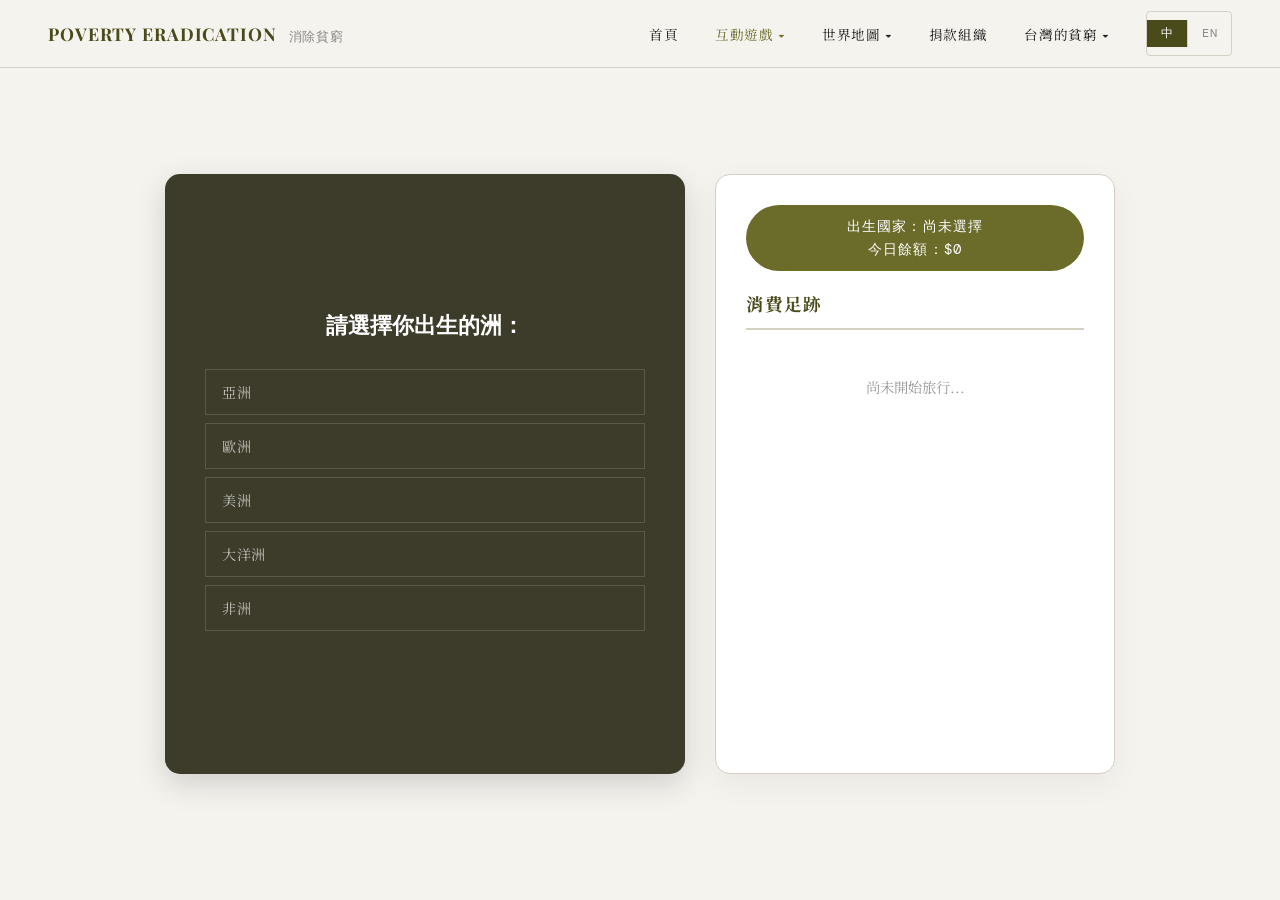
<file: game1.html>
<!DOCTYPE html>
<html lang="zh-TW">
<head>
    <meta charset="UTF-8">
    <meta name="viewport" content="width=device-width, initial-scale=1.0">
    <title>消費挑戰賽</title>
    <link href="https://fonts.googleapis.com/css2?family=Playfair+Display:wght@400;700;900&family=Noto+Serif+TC:wght@300;400;700&family=DM+Mono:wght@400;500&display=swap" rel="stylesheet">


<!-- //css -->
    <style>
        :root {
            --olive:       #6b6b2a;
            --olive-dark:  #4a4a1a;
            --olive-light: #a0a060;
            --cream:       #f5f3ee;
            --charcoal:    #1c1c1c;
            --gray:        #888;
            --border:      #d4d0c4;
            --white:       #ffffff;
        }

        *, *::before, *::after { box-sizing: border-box; margin: 0; padding: 0; }

        body {
            font-family: 'Noto Serif TC', serif;
            background: var(--cream);
            color: var(--charcoal);
            display: flex;
            justify-content: center;
            align-items: center;
            min-height: 100vh;
            padding: 20px;
        }

        #balance-container {
            background: var(--olive);
            color: var(--white);
            padding: 12px 24px;
            font-family: 'DM Mono', monospace;
            font-size: 0.9rem;
            letter-spacing: 0.08em;
            border-radius: 50px;
            z-index: 100;
            text-align: center;
            width: 100%;
            margin-bottom: 20px;
        }

        .info-item{
            margin-bottom: 4px;
        }

        .info-item:last-child {
            margin-bottom: 0;
        }

        .main-wrapper {
            display: flex;
            gap: 30px;
            width: 100%;
            max-width: 950px;
            height: 600px;
            align-items: stretch;
        }

        .game-container {
            background: #3d3b2a;
            border-radius: 15px;
            box-shadow: 0 10px 30px rgba(0,0,0,0.15);
            padding: 40px;
            max-width: 520px;
            text-align: center;
            flex-direction: column;
            display: flex;
            justify-content: center;
            overflow-y: auto;
            flex:1.2;
        }

        #question-text {
            font-family: 'Playfair Display', serif;
            font-size: 1.4rem;
            font-weight: 700;
            color: var(--white);
            margin-bottom: 28px;
            line-height: 1.4;
        }

        .history-container {
            background: var(--white);
            border: 1px solid var(--border);
            border-radius: 15px;
            box-shadow: 0 10px 30px rgba(0,0,0,0.05);
            padding: 30px;
            flex: 0.8;
            display: flex;
            flex-direction: column;
        }

        .history-container h3 {
            font-size: 1.1rem;
            color: var(--olive-dark);
            border-bottom: 2px solid var(--border);
            padding-bottom: 12px;
            margin-bottom: 15px;
            letter-spacing: 0.05em;
        }

        #history-list {
            list-style: none;
            padding: 0;
            margin: 0;
            overflow-y: auto;
            flex: 1;
        }

        .history-item {
            padding: 12px 8px;
            border-bottom: 1px dashed var(--border);
            font-size: 0.9rem;
            color: var(--charcoal);
            text-align: left;
            line-height: 1.4;
        }

        button {
            display: block;
            width: 100%;
            padding: 12px 16px;
            margin: 8px 0;
            border: 1px solid rgba(255,255,255,0.15);
            background: transparent;
            color: rgba(255,255,255,0.7);
            cursor: pointer;
            transition: all 0.2s;
            font-family: 'Noto Serif TC', serif;
            font-size: 0.88rem;
            letter-spacing: 0.04em;
            text-align: left;
        }

        button:hover {
            background: var(--olive);
            border-color: var(--olive);
            color: var(--white);
        }

        button:disabled {
            opacity: 0.2 !important;
            background: rgba(0, 0, 0, 0.2) !important;
            color: rgba(255, 255, 255, 0.3) !important;
            border-color: rgba(255, 255, 255, 0.05) !important;
            cursor: not-allowed !important;
            transform: none !important;
            box-shadow: none !important;
        }

        .hidden { display: none; }
        
    </style>

<!-- //html -->

    
</head>
<body style="padding-top:68px;">

  <!-- 導覽列 -->
  <nav style="position:fixed;top:0;left:0;right:0;height:68px;background:rgba(245,243,238,0.97);backdrop-filter:blur(8px);border-bottom:1px solid #d4d0c4;display:flex;align-items:center;padding:0 48px;z-index:1000;font-family:'Noto Serif TC',serif;">
    <a href="index.html" style="font-family:'Playfair Display',serif;font-size:1.1rem;font-weight:700;color:#4a4a1a;letter-spacing:0.05em;text-transform:uppercase;text-decoration:none;">POVERTY ERADICATION<span style="color:#888;font-weight:400;font-size:0.8rem;margin-left:8px;"> 消除貧窮</span></a>
    <ul style="display:flex;align-items:center;list-style:none;margin:0 0 0 auto;padding:0;">
      <li><a href="index.html" data-zh="首頁" data-en="Home" style="padding:0 18px;height:68px;display:flex;align-items:center;font-size:0.85rem;letter-spacing:0.06em;color:#1c1c1c;text-decoration:none;"></a></li>
      <li style="position:relative;"><a href="intro.html" data-zh="互動遊戲 ▾" data-en="Games ▾" style="padding:0 18px;height:68px;display:flex;align-items:center;font-size:0.85rem;letter-spacing:0.06em;color:#6b6b2a;text-decoration:none;"></a><div class="nav-dropdown" style="position:absolute;top:100%;left:0;background:#fff;border:1px solid #d4d0c4;min-width:140px;opacity:0;pointer-events:none;transition:all 0.2s;transform:translateY(-4px);"><a href="intro.html" data-zh="遊戲介紹" data-en="Introduction" style="display:block;padding:10px 18px;font-size:0.82rem;color:#1c1c1c;text-decoration:none;border-bottom:1px solid #d4d0c4;"></a><a href="game1.html" data-zh="遊戲開始" data-en="Start Game" style="display:block;padding:10px 18px;font-size:0.82rem;color:#1c1c1c;text-decoration:none;border-bottom:1px solid #d4d0c4;"></a><a href="game2.html" data-zh="抽籤遊戲" data-en="Lottery Game" style="display:block;padding:10px 18px;font-size:0.82rem;color:#1c1c1c;text-decoration:none;"></a></div></li>
      <li style="position:relative;"><a href="poverty_Sh3_EN.html" data-zh="世界地圖 ▾" data-en="World Map ▾" style="padding:0 18px;height:68px;display:flex;align-items:center;font-size:0.85rem;letter-spacing:0.06em;color:#1c1c1c;text-decoration:none;"></a><div class="nav-dropdown" style="position:absolute;top:100%;left:0;background:#fff;border:1px solid #d4d0c4;min-width:140px;opacity:0;pointer-events:none;transition:all 0.2s;transform:translateY(-4px);"><a href="poverty_Sh3_EN.html" data-zh="探索貧窮" data-en="Explore Poverty" style="display:block;padding:10px 18px;font-size:0.82rem;color:#1c1c1c;text-decoration:none;border-bottom:1px solid #d4d0c4;"></a><a href="ranking.html" data-zh="貧窮排名" data-en="Poverty Ranking" style="display:block;padding:10px 18px;font-size:0.82rem;color:#1c1c1c;text-decoration:none;"></a></div></li>
      <li><a href="index.html#orgs" data-zh="捐款組織" data-en="Donate" style="padding:0 18px;height:68px;display:flex;align-items:center;font-size:0.85rem;letter-spacing:0.06em;color:#1c1c1c;text-decoration:none;"></a></li>
      <li style="position:relative;"><a href="index.html#taiwan" data-zh="台灣的貧窮 ▾" data-en="Taiwan ▾" style="padding:0 18px;height:68px;display:flex;align-items:center;font-size:0.85rem;letter-spacing:0.06em;color:#1c1c1c;text-decoration:none;"></a><div class="nav-dropdown" style="position:absolute;top:100%;left:0;background:#fff;border:1px solid #d4d0c4;min-width:140px;opacity:0;pointer-events:none;transition:all 0.2s;transform:translateY(-4px);"><a href="index.html#taiwan" data-zh="台灣的貧窮" data-en="Poverty in Taiwan" style="display:block;padding:10px 18px;font-size:0.82rem;color:#1c1c1c;text-decoration:none;border-bottom:1px solid #d4d0c4;"></a><a href="index.html#taiwan" data-zh="相關政策" data-en="Policies" style="display:block;padding:10px 18px;font-size:0.82rem;color:#1c1c1c;text-decoration:none;"></a></div></li>
    </ul>
    <div style="display:flex;border:1px solid #d4d0c4;border-radius:4px;overflow:hidden;font-family:'DM Mono',monospace;font-size:0.72rem;letter-spacing:0.08em;margin-left:18px;">
      <button class="lang-btn active" onclick="setLang('zh')" style="padding:6px 14px;background:transparent;border:none;border-right:1px solid #d4d0c4;cursor:pointer;color:#888;font-family:'DM Mono',monospace;font-size:0.72rem;">中</button>
      <button class="lang-btn" onclick="setLang('en')" style="padding:6px 14px;background:transparent;border:none;cursor:pointer;color:#888;font-family:'DM Mono',monospace;font-size:0.72rem;">EN</button>
    </div>
  </nav>
  <style>
    li:hover>.nav-dropdown{opacity:1!important;pointer-events:auto!important;transform:translateY(0)!important}
    .nav-dropdown a:hover{background:#f5f3ee;color:#6b6b2a}
    .lang-btn.active{background:#4a4a1a!important;color:#fff!important}
    body.en-mode .lang-zh{display:none!important}
    body:not(.en-mode) .lang-en{display:none!important}
    .lang-btn:hover:not(.active){background:#f5f3ee;color:#6b6b2a}
  </style>
  <script>
    function setLang(l){localStorage.setItem('siteLang',l);applyLang(l)}
    function applyLang(l){
      document.querySelectorAll('[data-zh][data-en]').forEach(function(e){e.textContent=l==='zh'?e.dataset.zh:e.dataset.en});
      document.querySelectorAll('.lang-btn').forEach(function(b){b.classList.toggle('active',b.textContent.trim()===(l==='zh'?'中':'EN'))});
      if(l==='en'){document.body.classList.add('en-mode')}else{document.body.classList.remove('en-mode')}

      // 更新動態設定的國家看板
      const countryDisp = document.getElementById('current-country');
      if(countryDisp && countryDisp.getAttribute('data-zh')){
        countryDisp.innerText = l === 'zh' ? countryDisp.getAttribute('data-zh') : countryDisp.getAttribute('data-en');
        }

      // 如果遊戲已經載入（函式存在），切換語言時就立即重新渲染當前關卡
      if (typeof startLevel === 'function') {
        startLevel();
        }
    }

    // 初始化語言環境
    document.addEventListener("DOMContentLoaded", function() {
        applyLang(localStorage.getItem('siteLang')||'zh');
    });

    </script>

<div class="main-wrapper">
    <div class="game-container">
        <div id="quiz-card">
            <h2 id="question-text"><span class="lang-zh">載入中...</span><span class="lang-en">Loading...</span></h2>
            <div id="options-container"></div>
        </div>

       
        
        <div id="result-card" class="hidden">
            <h2><span class="lang-zh">今日結算</span><span class="lang-en">Daily Summary</span></h2>
            <p id="final-status"></p>
            <button onclick="location.reload()"><span class="lang-zh">再玩一次</span><span class="lang-en">Play Again</span></button>
        </div>
    </div>
     <div class="history-container">
            <div id="balance-container">
                <div class="info-item"><span class="lang-zh">出生國家：</span><span class="lang-en">Country: </span><span id="current-country"><span class="lang-zh">尚未選擇</span><span class="lang-en">Not selected</span></span></div>
                <div class="info-item"><span class="lang-zh">今日餘額：</span><span class="lang-en">Balance: </span>$<span id="balance">0</span></div>
            </div>
            
            <h3><span class="lang-zh">消費足跡</span><span class="lang-en">Spending History</span></h3>
            <ul id="history-list">
                <!-- 透過 JS 動態新增紀錄 -->
                <li class="history-item" style="color: #999; text-align: center; border: none; margin-top: 20px;"><span class="lang-zh">尚未開始旅行...</span><span class="lang-en">Journey not started...</span></li>
            </ul>
        </div>
    </div>


    <!-- //js -->
    <script>

//https://data.worldbank.org/indicator/NE.CON.PRVT.PC.KD

// 定義資料表：第一層是洲，第二層是該洲的國家跟那洲的消費水準
// 以2015為基準年 以數據庫有的最近年 美金匯率以32.0計算 excel表
const geoData = {
    "亞洲": [
        { name: "Bangladesh 預算:NT$116", budget: 116 },
        { name: "China 預算:NT$470", budget: 470 },
        { name: "India 預算:NT$125", budget: 125 },
        { name: "Japan 預算:NT$1713", budget: 1713 },
        { name: "Saudi Arabia 預算:NT$1040", budget: 1040 },
        { name: "Taiwan 預算:NT$2660", budget: 2660 },
        { name: "Yemen, Rep. 預算:NT$109", budget: 109 }
    ],
    "歐洲": [
        { name: "Germany 預算:NT$1977", budget: 1977 },
        { name: "United Kingdom 預算:NT$2566", budget: 2566 },
        { name: "Greece 預算:NT$1272", budget: 1272 },
        { name: "Norway 預算:NT$2937", budget: 2937 },
        { name: "Ukraine 預算:NT$182", budget: 182 },
    ],
    "美洲": [
        { name: "Bolivia 預算:NT$192", budget: 192 },
        { name: "Brazil 預算:NT$545", budget: 545 },
        { name: "Haiti 預算:NT$111", budget: 111 },
        { name: "Mexico 預算:NT$655", budget: 655 },
        { name: "United States 預算:NT$3854", budget: 3854 }
    ],
    "大洋洲": [
        { name: "Australia 預算:NT$2961", budget: 2961 },
        { name: "New Zealand 預算:NT$2294", budget: 2294 },
        { name: "Solomon Islands 預算:NT$127", budget: 127 }
    ],
    "非洲": [
        { name: "Burundi 預算:NT$17", budget: 17 },
        { name: "Central African Republic 預算:NT$40", budget: 40 },
        { name: "Congo, Dem. Rep. 預算:NT$27", budget: 27 },
        { name: "Madagascar 預算:NT$29", budget: 29 },
        { name: "Mozambique 預算:NT$39", budget: 39 },
        { name: "Somalia, Fed. Rep. 預算:NT$55", budget: 55 }
    ]
};

// 取得當前語言
function isEn(){ return localStorage.getItem('siteLang')==='en'; }
const continentEN = {"亞洲":"Asia","歐洲":"Europe","美洲":"Americas","大洋洲":"Oceania","非洲":"Africa"};
const budgetEN= {"預算":"Budget"};

// 消費題目清單
const expenseQuestions = [
    { q: "早安，早餐吃什麼？", qe: "Good morning! What's for breakfast?",
         opts: [
            { t: "奢華全套早午餐 花費:NT$650", te: "Luxury brunch NT$650", c: 650 },
            { t: "連鎖咖啡廳早餐 花費:NT$220", te: "Cafe breakfast NT$220", c: 220 },
            { t: "美而美早餐店 花費:NT$70", te: "Local breakfast shop NT$70", c: 70 },
            { t: "超商肉鬆飯糰 花費:NT$25", te: "Convenience store rice ball NT$25", c:25},
            { t: "茶葉蛋 花費:NT$10", te: "Tea egg NT$10", c:10},
            { t: "過期吐司 花費:NT$5", te: "Expired toast NT$5", c:5},
            { t: "不吃 花費:NT$0", te: "Skip NT$0", c:0}
        ]
    },
    { q: "去上班，交通方式?", qe: "Time for work. How do you commute?",
        opts: [
            { t: "Uber 花費:NT$300", te: "Uber NT$300", c: 300 },
            { t: "捷運 花費:NT$40", te: "Metro NT$40", c: 40 },
            { t: "公車 花費:NT$25", te: "Bus NT$25", c:25},
            { t: "走路 花費:NT$0", te: "Walk NT$0", c:0}
        ]
    },
    { q: "中午了，午餐吃什麼？", qe: "It's noon. What's for lunch?",
        opts: [
            { t: "米其林名店 花費:NT$1200", te: "Michelin restaurant NT$1200", c: 1200 },
            { t: "主題餐廳 花費:NT$800", te: "Theme restaurant NT$800", c: 800 },
            { t: "美食街 花費:NT$280", te: "Food court NT$280", c:280 },
            { t: "雞腿便當 花費:NT$90", te: "Chicken leg bento NT$90", c:90 },
            { t: "滷肉飯 花費:NT$50", te: "Braised pork rice NT$50", c:50},
            { t: "白米飯 花費:NT$10", te: "Plain rice NT$10", c:10},
            { t: "不吃 花費:NT$0", te: "Skip NT$0", c:0}
        ]
    },
    { q: "下午茶時間到", qe: "Afternoon tea time!",
        opts: [
            { t: "精緻千層蛋糕配咖啡 花費:NT$450", te: "Mille crepe cake & coffee NT$450", c: 450 },
            { t: "手搖飲 花費:NT$65", te: "Bubble tea NT$65", c: 65 },
            { t: "小零食 花費:NT$10", te: "Small snack NT$10", c:10},
            { t: "不吃 花費:NT$0", te: "Skip NT$0", c:0}
        ]
    },
    { q: "下班逛街，買衣服嗎？", qe: "Shopping after work. Buy clothes?",
        opts: [
            { t: "買 花費:NT$1000", te: "Yes NT$1000", c: 1000 },
            { t: "不買 花費:NT$0", te: "No NT$0", c: 0 }
        ]
    },
    { q: "不小心感冒了，看醫生嗎", qe: "You caught a cold. See a doctor?",
        opts: [
            { t: "看 花費:NT$200", te: "Yes NT$200", c: 200 },
            { t: "不看 花費:NT$0", te: "No NT$0", c: 0 }
        ]
    },
    { q: "晚餐吃什麼？", qe: "What's for dinner?",
        opts: [
            { t: "吃到飽餐廳 花費:NT$1500", te: "All-you-can-eat buffet NT$1500", c: 1500 },
            { t: "居酒屋 花費:NT$800", te: "Izakaya NT$800", c: 800 },
            { t: "小火鍋 花費:NT$500", te: "Hot pot NT$500", c:500},
            { t: "拉麵 花費:NT$300", te: "Ramen NT$300", c:300 },
            { t: "便當 花費:NT$90", te: "Bento box NT$90", c:90 },
            { t: "i珍食 花費:NT$50", te: "Food bank meal NT$50", c:50},
            { t: "不吃 花費:NT$0", te: "Skip NT$0", c:0}
        ]
    },
    { q: "有一場想看的電影，看不看?", qe: "There's a movie you want to see. Watch it?",
        opts: [
            { t: "看 花費:NT$200", te: "Yes NT$200", c: 200 },
            { t: "不看 花費:NT$0", te: "No NT$0", c: 0 }
        ]
    },
    { q: "怎麼回家?", qe: "How do you get home?",
        opts: [
            { t: "Uber 花費:NT$100", te: "Uber NT$100", c: 100 },
            { t: "公車 花費:NT$20", te: "Bus NT$20", c:20},
            { t: "走路 花費:NT$0", te: "Walk NT$0", c:0}
        ]
    },
    { q: "住哪(租屋處)？", qe: "Where do you live (rental)?",
        opts: [
            { t: "豪華大別墅 花費:NT$4000", te: "Luxury villa NT$4000", c: 4000 },
            { t: "普通公寓 花費:NT$900", te: "Regular apartment NT$900", c: 900 },
            { t: "合租套房 花費:NT$500", te: "Shared room NT$500", c: 500 },
            { t: "破舊雅房 花費:NT$300", te: "Run-down room NT$300", c: 300 },
            { t: "睡路邊 花費:NT$0", te: "Sleep on the street NT$0", c:0 }
        ]
    }
];



// 邏輯
let balance = 0;
let currentStep = 0; // 控制目前在哪一關
let selectedContinent = "";

const questionText = document.getElementById('question-text');
const optionsBox = document.getElementById('options-container');
const balanceDisplay = document.getElementById('balance');
const historyList = document.getElementById('history-list');
const countryDisplay = document.getElementById('current-country');

function startLevel() {
    optionsBox.innerHTML = '';
    var en = isEn();

    // --- 第一關：選五大洲 ---
    if (currentStep === 0) {
        questionText.innerText = en ? "Choose your continent of birth:" : "請選擇你出生的洲：";
        Object.keys(geoData).forEach(continent => {
            var label = en ? (continentEN[continent]||continent) : continent;
            makeButton(label, () => {
                selectedContinent = continent;

                addHistoryRecord({
                    zh: `出生於：${continent}`,
                    en: `Born in: ${continentEN[continent]||continent}`
                });                
                currentStep = 1;
                startLevel();
            });
        });
    }
    // --- 第二關：根據剛才選的洲，顯示對應國家 ---
    else if (currentStep === 1) {
        var cName = en ? (continentEN[selectedContinent]||selectedContinent) : selectedContinent;
        questionText.innerText = en ? `In ${cName}, which country were you born in?` : `在 ${selectedContinent}，你出生的國家？`;
        geoData[selectedContinent].forEach(country => {

            const countryZH = {
                "Bangladesh": "孟加拉", "China": "中國", "India": "印度", "Japan": "日本", "Saudi Arabia": "沙烏地阿拉伯", "Taiwan": "台灣", "Yemen, Rep.": "葉門",
                "Germany": "德國", "United Kingdom": "英國", "Greece": "希臘", "Norway": "挪威", "Ukraine": "烏克蘭",
                "Bolivia": "玻利維亞", "Brazil": "巴西", "Haiti": "海地", "Mexico": "墨西哥", "United States": "美國",
                "Australia": "澳洲", "New Zealand": "紐西蘭", "Solomon Islands": "索羅門群島",
                "Burundi": "蒲隆地", "Central African Republic": "中非共和國", "Congo, Dem. Rep.": "剛果民主共和國", "Madagascar": "馬達加斯加", "Mozambique": "莫三比克", "Somalia, Fed. Rep.": "索馬利亞"
            };

            const budgetEN = { "預算": "Budget" };

            var buttonText = country.name;
            if (en) {
                buttonText = country.name.replace("預算", budgetEN["預算"]);
            } else {
                // 找出資料中的英文國名，並塞入中文翻譯（例如 "China 預算:NT$470" 變成 "China (中國) 預算:NT$470"）
                for (let engName in countryZH) {
                    if (country.name.startsWith(engName)) {
                        buttonText = country.name.replace(engName, `${engName} (${countryZH[engName]})`);
                        break;
                    }
                }
            }

            makeButton(buttonText, () => {
                balance = country.budget;

                // 為了讓看板國家名稱能即時切換語言，給它設定 data 屬性
                var zhName = country.name;
                for (let engName in countryZH) {
                    if (country.name.startsWith(engName)) {
                        zhName = country.name.replace(engName, `${engName} (${countryZH[engName]})`);
                        break;
                    }
                }
                var enName = country.name.replace("預算", budgetEN["預算"]);
                countryDisplay.setAttribute('data-zh', zhName);
                countryDisplay.setAttribute('data-en', enName);
                countryDisplay.innerText = en ? enName : zhName;

                historyList.innerHTML = '';
                addHistoryRecord({ zh: `出生國家：${zhName}`, en: `Country: ${enName}` }); 
                addHistoryRecord({ zh: `當地消費預算：$${country.budget}`, en: `Daily budget: $${country.budget}` });

                updateUI();
                currentStep = 2;
                startLevel();
            });
        });
    }
    // --- 第三關以後：消費題目 ---
    else {
        const quizIdx = currentStep - 2;
        if (quizIdx < expenseQuestions.length) {
            const currentQ = expenseQuestions[quizIdx];
            questionText.innerText = en ? currentQ.qe : currentQ.q;

            currentQ.opts.forEach(opt => {
                var label = en ? opt.te : opt.t;
                const btn=makeButton(label, () => {
                    balance -= opt.c;

                    addHistoryRecord({ zh: `消費：${opt.t}`, en: `Spent: ${opt.te}` });        
                    updateUI();
                    currentStep++;
                    startLevel();
                });

                if (balance < opt.c) {
                    btn.disabled = true;
                    btn.style.opacity = "0.5";
                    btn.style.cursor = "not-allowed";
                }
            });
        } else {
            finishGame();
        }
    }
}

function makeButton(text, clickEvent) {
    const btn = document.createElement('button');
    btn.innerText = text;
    btn.onclick = clickEvent;
    optionsBox.appendChild(btn);
    return btn;
}

// 選擇紀錄
function addHistoryRecord(langObj) {
    const li = document.createElement('li');
    li.className = 'history-item';

    // 建立雙語結構
    li.innerHTML = `<span class="lang-zh">${langObj.zh}</span><span class="lang-en">${langObj.en}</span>`;

    historyList.appendChild(li);
            
    // 讓滾輪自動滾到最下面，方便看最新紀錄
    historyList.scrollTop = historyList.scrollHeight;
    }

function updateUI() {
    balanceDisplay.innerText = balance.toLocaleString();
}

function finishGame() {
    var en = isEn();
    questionText.innerText = en ? "Game Over!" : "遊戲結束！";
    optionsBox.innerHTML = en
        ? `<h3 style="color:#f5f3ee; margin-bottom: 15px;">Your remaining balance: $${balance.toLocaleString()}</h3><button onclick="location.reload()">Play Again</button>`
        : `<h3 style="color:#f5f3ee; margin-bottom: 15px;">你的今日餘額為：$${balance.toLocaleString()}</h3><button onclick="location.reload()">重新玩</button>`;
}

// 啟動遊戲
startLevel(); 
    </script>
</body>
</html>
</file>
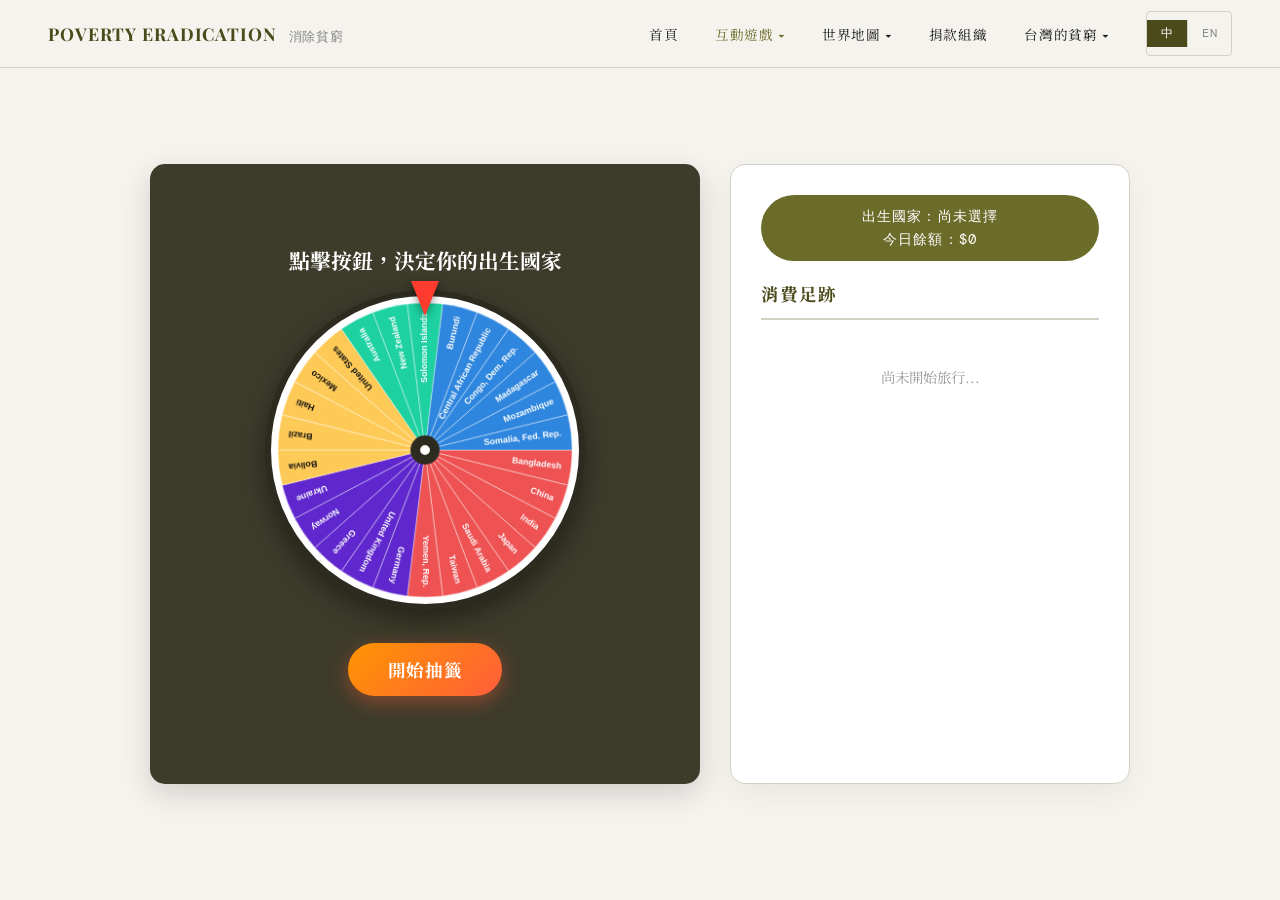
<file: game2.html>
<!DOCTYPE html>
<html lang="zh-TW">
<head>
    <meta charset="UTF-8">
    <meta name="viewport" content="width=device-width, initial-scale=1.0">
    <title>消費挑戰賽 - 轉盤抽籤版</title>
    <link href="https://fonts.googleapis.com/css2?family=Playfair+Display:wght@400;700;900&family=Noto+Serif+TC:wght@300;400;700&family=DM+Mono:wght@400;500&display=swap" rel="stylesheet">

    <style>
        :root {
            --olive:       #6b6b2a;
            --olive-dark:  #4a4a1a;
            --olive-light: #a0a060;
            --cream:       #f5f3ee;
            --charcoal:    #1c1c1c;
            --gray:        #888;
            --border:      #d4d0c4;
            --white:       #ffffff;
        }

        *, *::before, *::after { box-sizing: border-box; margin: 0; padding: 0; }

        body {
            font-family: 'Noto Serif TC', serif;
            background: var(--cream);
            color: var(--charcoal);
            display: flex;
            justify-content: center;
            align-items: center;
            min-height: 100vh;
            padding: 20px;
        }

        #balance-container {
            background: var(--olive);
            color: var(--white);
            padding: 12px 24px;
            font-family: 'DM Mono', monospace;
            font-size: 0.9rem;
            letter-spacing: 0.08em;
            border-radius: 50px;
            z-index: 90;
            text-align: center;
            width: 100%;
            margin-bottom: 20px;
        }

        .info-item { margin-bottom: 4px; }
        .info-item:last-child { margin-bottom: 0; }

        .main-wrapper {
            display: flex;
            gap: 30px;
            width: 100%;
            max-width: 980px;
            height: 620px;
            align-items: stretch;
        }

        .game-container {
            background: #3d3b2a;
            border-radius: 15px;
            box-shadow: 0 10px 30px rgba(0,0,0,0.15);
            padding: 35px;
            max-width: 550px;
            text-align: center;
            flex-direction: column;
            display: flex;
            justify-content: center;
            overflow-y: auto;
            flex: 1.3;
        }

        #question-text {
            font-family: 'Playfair Display', serif;
            font-size: 1.35rem;
            font-weight: 700;
            color: var(--white);
            margin-bottom: 24px;
            line-height: 1.4;
        }

        .history-container {
            background: var(--white);
            border: 1px solid var(--border);
            border-radius: 15px;
            box-shadow: 0 10px 30px rgba(0,0,0,0.05);
            padding: 30px;
            flex: 0.8;
            display: flex;
            flex-direction: column;
        }

        .history-container h3 {
            font-size: 1.1rem;
            color: var(--olive-dark);
            border-bottom: 2px solid var(--border);
            padding-bottom: 12px;
            margin-bottom: 15px;
            letter-spacing: 0.05em;
        }

        #history-list {
            list-style: none;
            padding: 0; margin: 0;
            overflow-y: auto;
            flex: 1;
        }

        .history-item {
            padding: 12px 8px;
            border-bottom: 1px dashed var(--border);
            font-size: 0.9rem;
            color: var(--charcoal);
            text-align: left;
            line-height: 1.4;
        }

        button {
            display: block;
            width: 100%;
            padding: 12px 16px;
            margin: 8px 0;
            border: 1px solid rgba(255,255,255,0.15);
            background: transparent;
            color: rgba(255,255,255,0.7);
            cursor: pointer;
            transition: all 0.2s;
            font-family: 'Noto Serif TC', serif;
            font-size: 0.88rem;
            letter-spacing: 0.04em;
            text-align: left;
        }

        button:hover {
            background: var(--olive);
            border-color: var(--olive);
            color: var(--white);
        }

        button:disabled {
            opacity: 0.2 !important;
            background: rgba(0, 0, 0, 0.2) !important;
            color: rgba(255, 255, 255, 0.3) !important;
            border-color: rgba(255, 255, 255, 0.05) !important;
            cursor: not-allowed !important;
        }

        /* ========================================================
           大轉盤樣式
           ======================================================== */
        .wheel-wrapper {
            display: flex;
            flex-direction: column;
            align-items: center;
            justify-content: center;
            width: 100%;
        }

        .wheel-box {
            position: relative;
            width: 320px;
            height: 320px;
            margin-bottom: 25px;
            border: 6px solid #2d2b1f;
            border-radius: 50%;
            background: #fff;
            padding: 3px;
            box-shadow: 0 10px 25px rgba(0,0,0,0.4);
        }

        .pointer {
            position: absolute;
            top: -15px;
            left: 50%;
            transform: translateX(-50%);
            width: 0; height: 0;
            border-left: 14px solid transparent;
            border-right: 14px solid transparent;
            border-top: 35px solid #ff3b30;
            z-index: 10;
            filter: drop-shadow(0 3px 4px rgba(0,0,0,0.4));
        }

        canvas {
            display: block;
            border-radius: 50%;
            transition: transform 6.5s cubic-bezier(0.1, 0.8, 0.2, 1);
            width: 100%;
            height: 100%;
        }

        .spin-btn {
            background: linear-gradient(135deg, #FF9500 0%, #FF5E3A 100%);
            color: white !important;
            border: none;
            padding: 14px 40px;
            font-size: 1.1rem;
            font-weight: bold;
            border-radius: 30px;
            cursor: pointer;
            text-align: center;
            box-shadow: 0 6px 20px rgba(255, 94, 58, 0.4);
            width: auto;
            display: inline-block;
        }
        .spin-btn:hover {
            transform: translateY(-2px);
            box-shadow: 0 8px 25px rgba(255, 94, 58, 0.6);
        }

        /* ========================================================
           開獎確認彈窗樣式
           ======================================================== */
        .result-popup {
            position: fixed; top: 0; left: 0; width: 100%; height: 100%;
            background: rgba(0,0,0,0.7); display: flex; align-items: center; justify-content: center;
            z-index: 200; opacity: 0; pointer-events: none; transition: opacity 0.4s ease;
            backdrop-filter: blur(4px);
        }
        .result-popup.show { opacity: 1; pointer-events: auto; }
        .popup-content {
            background: var(--cream); padding: 35px 50px; border-radius: 20px;
            text-align: center; box-shadow: 0 20px 40px rgba(0,0,0,0.4);
            max-width: 450px; width: 85%; color: var(--charcoal);
            border: 3px solid var(--olive);
        }
        .popup-title { font-size: 1.1rem; color: var(--gray); letter-spacing: 2px; margin-bottom: 10px;}
        .popup-continent {
            display: inline-block; padding: 4px 14px; border-radius: 50px;
            font-size: 0.85rem; font-weight: bold; color: white; margin-bottom: 15px;
        }
        .popup-country { font-size: 2.2rem; font-weight: 900; color: var(--olive-dark); margin-bottom: 5px; }
        .popup-budget { font-size: 1.5rem; font-weight: bold; color: #ff5e3a; margin-bottom: 25px; }
        .popup-confirm-btn {
            background: var(--olive); color: white !important; border: none; padding: 12px 40px;
            font-size: 1rem; border-radius: 25px; cursor: pointer; font-weight: bold; text-align: center;
        }
        .popup-confirm-btn:hover { background: var(--olive-dark); }

        .hidden { display: none !important; }
    </style>
</head>
<body style="padding-top:68px;">

  <!-- 導覽列 -->
  <nav style="position:fixed;top:0;left:0;right:0;height:68px;background:rgba(245,243,238,0.97);backdrop-filter:blur(8px);border-bottom:1px solid #d4d0c4;display:flex;align-items:center;padding:0 48px;z-index:1000;font-family:'Noto Serif TC',serif;">
    <a href="index.html" style="font-family:'Playfair Display',serif;font-size:1.1rem;font-weight:700;color:#4a4a1a;letter-spacing:0.05em;text-transform:uppercase;text-decoration:none;">POVERTY ERADICATION<span style="color:#888;font-weight:400;font-size:0.8rem;margin-left:8px;"> 消除貧窮</span></a>
    <ul style="display:flex;align-items:center;list-style:none;margin:0 0 0 auto;padding:0;">
      <li><a href="index.html" data-zh="首頁" data-en="Home" style="padding:0 18px;height:68px;display:flex;align-items:center;font-size:0.85rem;letter-spacing:0.06em;color:#1c1c1c;text-decoration:none;"></a></li>
      <li style="position:relative;"><a href="intro.html" data-zh="互動遊戲 ▾" data-en="Games ▾" style="padding:0 18px;height:68px;display:flex;align-items:center;font-size:0.85rem;letter-spacing:0.06em;color:#6b6b2a;text-decoration:none;"></a><div class="nav-dropdown" style="position:absolute;top:100%;left:0;background:#fff;border:1px solid #d4d0c4;min-width:140px;opacity:0;pointer-events:none;transition:all 0.2s;transform:translateY(-4px);"><a href="intro.html" data-zh="遊戲介紹" data-en="Introduction" style="display:block;padding:10px 18px;font-size:0.82rem;color:#1c1c1c;text-decoration:none;border-bottom:1px solid #d4d0c4;"></a><a href="game1.html" data-zh="遊戲開始" data-en="Start Game" style="display:block;padding:10px 18px;font-size:0.82rem;color:#1c1c1c;text-decoration:none;border-bottom:1px solid #d4d0c4;"></a><a href="game2.html" data-zh="抽籤遊戲" data-en="Lottery Game" style="display:block;padding:10px 18px;font-size:0.82rem;color:#1c1c1c;text-decoration:none;"></a></div></li>
      <li style="position:relative;"><a href="poverty_Sh3_EN.html" data-zh="世界地圖 ▾" data-en="World Map ▾" style="padding:0 18px;height:68px;display:flex;align-items:center;font-size:0.85rem;letter-spacing:0.06em;color:#1c1c1c;text-decoration:none;"></a><div class="nav-dropdown" style="position:absolute;top:100%;left:0;background:#fff;border:1px solid #d4d0c4;min-width:140px;opacity:0;pointer-events:none;transition:all 0.2s;transform:translateY(-4px);"><a href="poverty_Sh3_EN.html" data-zh="探索貧窮" data-en="Explore Poverty" style="display:block;padding:10px 18px;font-size:0.82rem;color:#1c1c1c;text-decoration:none;border-bottom:1px solid #d4d0c4;"></a><a href="ranking.html" data-zh="貧窮排名" data-en="Poverty Ranking" style="display:block;padding:10px 18px;font-size:0.82rem;color:#1c1c1c;text-decoration:none;"></a></div></li>
      <li><a href="index.html#orgs" data-zh="捐款組織" data-en="Donate" style="padding:0 18px;height:68px;display:flex;align-items:center;font-size:0.85rem;letter-spacing:0.06em;color:#1c1c1c;text-decoration:none;"></a></li>
      <li style="position:relative;"><a href="index.html#taiwan" data-zh="台灣的貧窮 ▾" data-en="Taiwan ▾" style="padding:0 18px;height:68px;display:flex;align-items:center;font-size:0.85rem;letter-spacing:0.06em;color:#1c1c1c;text-decoration:none;"></a><div class="nav-dropdown" style="position:absolute;top:100%;left:0;background:#fff;border:1px solid #d4d0c4;min-width:140px;opacity:0;pointer-events:none;transition:all 0.2s;transform:translateY(-4px);"><a href="index.html#taiwan" data-zh="台灣的貧窮" data-en="Poverty in Taiwan" style="display:block;padding:10px 18px;font-size:0.82rem;color:#1c1c1c;text-decoration:none;border-bottom:1px solid #d4d0c4;"></a><a href="index.html#taiwan" data-zh="相關政策" data-en="Policies" style="display:block;padding:10px 18px;font-size:0.82rem;color:#1c1c1c;text-decoration:none;"></a></div></li>
    </ul>
    <div style="display:flex;border:1px solid #d4d0c4;border-radius:4px;overflow:hidden;font-family:'DM Mono',monospace;font-size:0.72rem;letter-spacing:0.08em;margin-left:18px;">
      <button class="lang-btn active" onclick="setLang('zh')" style="padding:6px 14px;background:transparent;border:none;border-right:1px solid #d4d0c4;cursor:pointer;color:#888;font-family:'DM Mono',monospace;font-size:0.72rem;">中</button>
      <button class="lang-btn" onclick="setLang('en')" style="padding:6px 14px;background:transparent;border:none;cursor:pointer;color:#888;font-family:'DM Mono',monospace;font-size:0.72rem;">EN</button>
    </div>
  </nav>
  <style>
    li:hover>.nav-dropdown{opacity:1!important;pointer-events:auto!important;transform:translateY(0)!important}
    .nav-dropdown a:hover{background:#f5f3ee;color:#6b6b2a}
    .lang-btn.active{background:#4a4a1a!important;color:#fff!important}
    .lang-btn:hover:not(.active){background:#f5f3ee;color:#6b6b2a}
    body.en-mode .lang-zh{display:none!important}
    body:not(.en-mode) .lang-en{display:none!important}
  </style>
  <script>
    function setLang(l){localStorage.setItem('siteLang',l);applyLang(l)}
    function applyLang(l){
      document.querySelectorAll('[data-zh][data-en]').forEach(function(e){e.textContent=l==='zh'?e.dataset.zh:e.dataset.en});
      document.querySelectorAll('.lang-btn').forEach(function(b){b.classList.toggle('active',b.textContent.trim()===(l==='zh'?'中':'EN'))});
      if(l==='en'){document.body.classList.add('en-mode')}else{document.body.classList.remove('en-mode')}
      // 同步切換右側已經抽出來的出生國家看板
      const countryDisp = document.getElementById('current-country');
      if(countryDisp && countryDisp.getAttribute('data-zh')){
        countryDisp.innerText = l === 'zh' ? countryDisp.getAttribute('data-zh') : countryDisp.getAttribute('data-en');
      }

      // 如果已經進入答題階段（currentStep >= 1），切換語言時立刻重新渲染當前題目
      if (typeof currentStep !== 'undefined' && currentStep >= 1 && typeof startLevel === 'function') {
        startLevel();
      }
    }
    document.addEventListener("DOMContentLoaded", function() {
        applyLang(localStorage.getItem('siteLang')||'zh');
    });  
    </script>

<div class="main-wrapper">
    <!-- 左側遊戲核心區 -->
    <div class="game-container">
        <!-- 大轉盤區塊 -->
        <div id="wheel-card" class="wheel-wrapper">
            <h2 id="wheel-title" style="color: var(--white); margin-bottom: 15px; font-size: 1.3rem;"><span class="lang-zh">點擊按鈕，決定你的出生國家</span><span class="lang-en">Click the button to determine your birth country</span></h2>
            <div class="wheel-box">
                <div class="pointer"></div>
                <canvas id="wheelCanvas" width="310" height="310"></canvas>
            </div>
            <button class="spin-btn" id="spinBtn"><span class="lang-zh">開始抽籤</span><span class="lang-en">Spin!</span></button>
        </div>

        <!-- 答題關卡 -->
        <div id="quiz-card" class="hidden">
            <h2 id="question-text">載入中...</h2>
            <div id="options-container"></div>
        </div>

        <!-- 結算關卡 -->
        <div id="result-card" class="hidden">
            <h2 style="color: var(--white); margin-bottom: 20px;"><span class="lang-zh">今日結算</span><span class="lang-en">Daily Summary</span></h2>
            <div id="final-status" style="color: var(--white); font-size: 1.2rem; margin-bottom: 25px; line-height: 1.6;"></div>
            <button onclick="location.reload()" style="text-align: center; background: var(--olive); color: white;"><span class="lang-zh">再玩一次</span><span class="lang-en">Play Again</span></button>
        </div>
    </div>

    <!-- 右側資產與紀錄看板 -->
    <div class="history-container">
        <div id="balance-container">
            <div class="info-item"><span class="lang-zh">出生國家：</span><span class="lang-en">Country: </span><span id="current-country"><span class="lang-zh">尚未選擇</span><span class="lang-en">Not selected</span></span></div>
            <div class="info-item"><span class="lang-zh">今日餘額：</span><span class="lang-en">Balance: </span>$<span id="balance">0</span></div>
        </div>
        
        <h3><span class="lang-zh">消費足跡</span><span class="lang-en">Spending History</span></h3>
        <ul id="history-list">
            <li class="history-item" style="color: #999; text-align: center; border: none; margin-top: 20px;"><span class="lang-zh">尚未開始旅行...</span><span class="lang-en">Journey not started...</span></li>
        </ul>
    </div>
</div>

<!-- 開獎確認彈窗 -->
<div class="result-popup" id="resultPopup">
    <div class="popup-content">
        <div class="popup-title"><span class="lang-zh">你的出生地點：</span><span class="lang-en">Your Birthplace:</span></div>
        <div class="popup-continent" id="popupContinent">區域</div>
        <div class="popup-country" id="popupCountry">國家</div>
        <div class="popup-budget" id="popupBudget">預算</div>
        <button class="popup-confirm-btn" id="popupConfirmBtn"><span class="lang-zh">開啟生活挑戰</span><span class="lang-en">Start the Challenge</span></button>
    </div>
</div>

<script>
// 資料庫
const geoData = {
    "亞洲": [
        { name: "Bangladesh", budget: 116 },
        { name: "China", budget: 470 },
        { name: "India", budget: 125 },
        { name: "Japan", budget: 1713 },
        { name: "Saudi Arabia", budget: 1040 },
        { name: "Taiwan", budget: 2660 },
        { name: "Yemen, Rep.", budget: 109 }
    ],
    "歐洲": [
        { name: "Germany", budget: 1977 },
        { name: "United Kingdom", budget: 2566 },
        { name: "Greece", budget: 1272 },
        { name: "Norway", budget: 2937 },
        { name: "Ukraine", budget: 182 },
    ],
    "美洲": [
        { name: "Bolivia", budget: 192 },
        { name: "Brazil", budget: 545 },
        { name: "Haiti", budget: 111 },
        { name: "Mexico", budget: 655 },
        { name: "United States", budget: 3854 }
    ],
    "大洋洲": [
        { name: "Australia", budget: 2961 },
        { name: "New Zealand", budget: 2294 },
        { name: "Solomon Islands", budget: 127 }
    ],
    "非洲": [
        { name: "Burundi", budget: 17 },
        { name: "Central African Republic", budget: 40 },
        { name: "Congo, Dem. Rep.", budget: 27 },
        { name: "Madagascar", budget: 29 },
        { name: "Mozambique", budget: 39 },
        { name: "Somalia, Fed. Rep.", budget: 55 }
    ]
};

// 取得當前語言
function isEn(){ return localStorage.getItem('siteLang')==='en'; }

// 題目清單
const expenseQuestions = [
    { q: "早安，早餐吃什麼？", qe: "Good morning! What's for breakfast?",
         opts: [
            { t: "奢華全套早午餐 花費:NT$650", te: "Luxury brunch NT$650", c: 650 },
            { t: "連鎖咖啡廳早餐 花費:NT$220", te: "Cafe breakfast NT$220", c: 220 },
            { t: "美而美早餐店 花費:NT$70", te: "Local breakfast shop NT$70", c: 70 },
            { t: "超商肉鬆飯糰 花費:NT$25", te: "Convenience store rice ball NT$25", c:25},
            { t: "茶葉蛋 花費:NT$10", te: "Tea egg NT$10", c:10},
            { t: "過期吐司 花費:NT$5", te: "Expired toast NT$5", c:5},
            { t: "不吃 花費:NT$0", te: "Skip NT$0", c:0}
        ]
    },
    { q: "去上班，交通方式?", qe: "Time for work. How do you commute?",
        opts: [
            { t: "Uber 花費:NT$300", te: "Uber NT$300", c: 300 },
            { t: "捷運 花費:NT$40", te: "Metro NT$40", c: 40 },
            { t: "公車 花費:NT$25", te: "Bus NT$25", c:25},
            { t: "走路 花費:NT$0", te: "Walk NT$0", c:0}
        ]
    },
    { q: "中午了，午餐吃什麼？", qe: "It's noon. What's for lunch?",
        opts: [
            { t: "米其林名店 花費:NT$1200", te: "Michelin restaurant NT$1200", c: 1200 },
            { t: "主題餐廳 花費:NT$800", te: "Theme restaurant NT$800", c: 800 },
            { t: "美食街 花費:NT$280", te: "Food court NT$280", c:280 },
            { t: "雞腿便當 花費:NT$90", te: "Chicken leg bento NT$90", c:90 },
            { t: "滷肉飯 花費:NT$50", te: "Braised pork rice NT$50", c:50},
            { t: "白米飯 花費:NT$10", te: "Plain rice NT$10", c:10},
            { t: "不吃 花費:NT$0", te: "Skip NT$0", c:0}
        ]
    },
    { q: "下午茶時間到", qe: "Afternoon tea time!",
        opts: [
            { t: "精緻千層蛋糕配咖啡 花費:NT$450", te: "Mille crepe cake & coffee NT$450", c: 450 },
            { t: "手搖飲 花費:NT$65", te: "Bubble tea NT$65", c: 65 },
            { t: "小零食 花費:NT$10", te: "Small snack NT$10", c:10},
            { t: "不吃 花費:NT$0", te: "Skip NT$0", c:0}
        ]
    },
    { q: "下班逛街，買衣服嗎？", qe: "Shopping after work. Buy clothes?",
        opts: [
            { t: "買 花費:NT$1000", te: "Yes NT$1000", c: 1000 },
            { t: "不買 花費:NT$0", te: "No NT$0", c: 0 }
        ]
    },
    { q: "不小心感冒了，看醫生嗎", qe: "You caught a cold. See a doctor?",
        opts: [
            { t: "看 花費:NT$200", te: "Yes NT$200", c: 200 },
            { t: "不看 花費:NT$0", te: "No NT$0", c: 0 }
        ]
    },
    { q: "晚餐吃什麼？", qe: "What's for dinner?",
        opts: [
            { t: "吃到飽餐廳 花費:NT$1500", te: "All-you-can-eat buffet NT$1500", c: 1500 },
            { t: "居酒屋 花費:NT$800", te: "Izakaya NT$800", c: 800 },
            { t: "小火鍋 花費:NT$500", te: "Hot pot NT$500", c:500},
            { t: "拉麵 花費:NT$300", te: "Ramen NT$300", c:300 },
            { t: "便當 花費:NT$90", te: "Bento box NT$90", c:90 },
            { t: "i珍食 花費:NT$50", te: "Food bank meal NT$50", c:50},
            { t: "不吃 花費:NT$0", te: "Skip NT$0", c:0}
        ]
    },
    { q: "有一場想看的電影，看不看?", qe: "There's a movie you want to see. Watch it?",
        opts: [
            { t: "看 花費:NT$200", te: "Yes NT$200", c: 200 },
            { t: "不看 花費:NT$0", te: "No NT$0", c: 0 }
        ]
    },
    { q: "怎麼回家?", qe: "How do you get home?",
        opts: [
            { t: "Uber 花費:NT$100", te: "Uber NT$100", c: 100 },
            { t: "公車 花費:NT$20", te: "Bus NT$20", c:20},
            { t: "走路 花費:NT$0", te: "Walk NT$0", c:0}
        ]
    },
    { q: "住哪(租屋處)？", qe: "Where do you live (rental)?",
        opts: [
            { t: "豪華大別墅 花費:NT$4000", te: "Luxury villa NT$4000", c: 4000 },
            { t: "普通公寓 花費:NT$900", te: "Regular apartment NT$900", c: 900 },
            { t: "合租套房 花費:NT$500", te: "Shared room NT$500", c: 500 },
            { t: "破舊雅房 花費:NT$300", te: "Run-down room NT$300", c: 300 },
            { t: "睡路邊 花費:NT$0", te: "Sleep on the street NT$0", c:0 }
        ]
    }
];

let balance = 0;
let currentStep = 0; 

const quizCard = document.getElementById('quiz-card');
const wheelCard = document.getElementById('wheel-card');
const resultCard = document.getElementById('result-card');
const questionText = document.getElementById('question-text');
const optionsBox = document.getElementById('options-container');
const balanceDisplay = document.getElementById('balance');
const historyList = document.getElementById('history-list');
const countryDisplay = document.getElementById('current-country');

// 彈窗相關節點
const resultPopup = document.getElementById('resultPopup');
const popupContinent = document.getElementById('popupContinent');
const popupCountry = document.getElementById('popupCountry');
const popupBudget = document.getElementById('popupBudget');
const popupConfirmBtn = document.getElementById('popupConfirmBtn');

const colorPalette = {
    "亞洲": '#EE5253', "歐洲": '#5F27CD', "美洲": '#FECA57', "大洋洲": '#1DD1A1', "非洲": '#2E86DE'
};
const continentEN = {"亞洲":"Asia","歐洲":"Europe","美洲":"Americas","大洋洲":"Oceania","非洲":"Africa"};

let wheelItems = [];
for (const continent in geoData) {
    geoData[continent].forEach(country => {
        wheelItems.push({
            continent: continent,
            name: country.name,
            budget: country.budget,
            color: colorPalette[continent] || '#999'
        });
    });
}

const canvas = document.getElementById('wheelCanvas');
const ctx = canvas.getContext('2d');
const originalWidth = canvas.width;
const originalHeight = canvas.height;
const dpr = window.devicePixelRatio || 1;

canvas.width = originalWidth * dpr;
canvas.height = originalHeight * dpr;
ctx.scale(dpr, dpr);

const numSegments = wheelItems.length;
const arcSize = (2 * Math.PI) / numSegments;
const centerX = originalWidth / 2;
const centerY = originalHeight / 2;
const radius = centerX - 4;
let currentRotation = 0;
let isSpinning = false;

function drawWheel() {
    ctx.clearRect(0, 0, originalWidth, originalHeight);
    ctx.imageSmoothingEnabled = true;

    for (let i = 0; i < numSegments; i++) {
        const angle = i * arcSize;
        const item = wheelItems[i];
        
        ctx.fillStyle = item.color;
        ctx.beginPath();
        ctx.moveTo(centerX, centerY);
        ctx.arc(centerX, centerY, radius, angle, angle + arcSize);
        ctx.lineTo(centerX, centerY);
        ctx.fill();
        
        ctx.strokeStyle = 'rgba(255,255,255,0.4)';
        ctx.lineWidth = 1;
        ctx.stroke();

        ctx.save();
        ctx.fillStyle = (item.continent === "美洲") ? '#111111' : '#ffffff';
        ctx.font = 'bold 9px sans-serif'; 
        ctx.textAlign = 'right'; ctx.textBaseline = 'middle';
        ctx.translate(centerX, centerY);
        ctx.rotate(angle + arcSize / 2);
        ctx.fillText(item.name, radius - 10, 0); 
        ctx.restore();
    }
    
    ctx.fillStyle = '#2d2b1f'; ctx.beginPath(); ctx.arc(centerX, centerY, 15, 0, 2 * Math.PI); ctx.fill();
    ctx.fillStyle = '#fff'; ctx.beginPath(); ctx.arc(centerX, centerY, 5, 0, 2 * Math.PI); ctx.fill();
}

drawWheel();

// 點擊命運抽籤
document.getElementById('spinBtn').addEventListener('click', function() {
    if (isSpinning) return;
    isSpinning = true;
    this.disabled = true;

    const randomRounds = 6 + Math.floor(Math.random() * 4); 
    const randomAngle = Math.random() * 2 * Math.PI;
    const targetRotation = currentRotation + (randomRounds * 2 * Math.PI) + randomAngle;
    currentRotation = targetRotation;

    canvas.style.transform = `rotate(${(targetRotation * 180) / Math.PI}deg)`;

    setTimeout(() => {
        isSpinning = false;
        
        const actualAngle = targetRotation % (2 * Math.PI);
        let pointerRelativeAngle = (1.5 * Math.PI - actualAngle) % (2 * Math.PI);
        if (pointerRelativeAngle < 0) pointerRelativeAngle += 2 * Math.PI;
        
        const winningIndex = Math.floor(pointerRelativeAngle / arcSize);
        const luckyCountry = wheelItems[winningIndex];

        // 一停下來，就立刻更新右側看板與紀錄
        balance = luckyCountry.budget;
        countryDisplay.innerText = luckyCountry.name;
        historyList.innerHTML = '';

        const countryZH = {
            "Bangladesh": "孟加拉", "China": "中國", "India": "印度", "Japan": "日本", "Saudi Arabia": "沙烏地阿拉伯", "Taiwan": "台灣", "Yemen, Rep.": "葉門",
            "Germany": "德國", "United Kingdom": "英國", "Greece": "希臘", "Norway": "挪威", "Ukraine": "烏克蘭",
            "Bolivia": "玻利維亞", "Brazil": "巴西", "Haiti": "海地", "Mexico": "墨西哥", "United States": "美國",
            "Australia": "澳洲", "New Zealand": "紐西蘭", "Solomon Islands": "索羅門群島",
            "Burundi": "蒲隆地", "Central African Republic": "中非共和國", "Congo, Dem. Rep.": "剛果民主共和國", "Madagascar": "馬達加斯加", "Mozambique": "莫三比克", "Somalia, Fed. Rep.": "索馬利亞"
        };

        var en = isEn();
        var displayCountryZH = `${luckyCountry.name} (${countryZH[luckyCountry.name] || ''})`;
        var displayCountryEN = luckyCountry.name;

        // 將右側看板同步換成新定義的文字
        // 國家看板綁定 data-zh / data-en 屬性，即時切換
        countryDisplay.setAttribute('data-zh', displayCountryZH);
        countryDisplay.setAttribute('data-en', displayCountryEN);
        countryDisplay.innerText = en ? displayCountryEN : displayCountryZH;

        var cNameZH = luckyCountry.continent;
        var cNameEN = continentEN[luckyCountry.continent] || luckyCountry.continent;

        // 區塊三修改：轉盤產出的紀錄改為雙語物件結構
        addHistoryRecord({ zh: `轉盤：出生於${cNameZH}`, en: `Wheel: Born in ${cNameEN}` });
        addHistoryRecord({ zh: `出生國家：${displayCountryZH}`, en: `Country: ${displayCountryEN}` });
        addHistoryRecord({ zh: `初始旅行預算：$${luckyCountry.budget}`, en: `Starting budget: $${luckyCountry.budget}` });
        updateUI();

        // 跳出確認彈窗，轉盤先不消失
        popupContinent.textContent = en ? cNameEN : cNameZH;
        popupContinent.style.backgroundColor = luckyCountry.color;
        popupContinent.style.color = (luckyCountry.continent === "美洲") ? "#111111" : "#ffffff";

        popupCountry.textContent = en ? displayCountryEN : displayCountryZH;        
        popupBudget.textContent = en ? `Starting Budget: NT$${luckyCountry.budget.toLocaleString()}` : `初始預算: NT$${luckyCountry.budget.toLocaleString()}`;
        
        resultPopup.classList.add('show');
    }, 6500); 
});

// 點選彈窗的按鈕後，才切換畫面
popupConfirmBtn.addEventListener('click', function() {
    resultPopup.classList.remove('show'); // 關閉彈窗
    
    wheelCard.classList.add('hidden');    // 隱藏轉盤
    quizCard.classList.remove('hidden');  // 打開答題卡
    
    currentStep = 1; // 進入第一題
    startLevel();
});

// ========================================================
// 答題核心與原有邏輯
// ========================================================
function startLevel() {
    optionsBox.innerHTML = '';
    const quizIdx = currentStep - 1;
    var en = isEn();

    if (quizIdx < expenseQuestions.length) {
        const currentQ = expenseQuestions[quizIdx];
        questionText.innerText = en ? currentQ.qe : currentQ.q;

        currentQ.opts.forEach(opt => {
            const label = en ? opt.te : opt.t;
            const btn = makeButton(label, () => {
                balance -= opt.c;
                addHistoryRecord({ zh: `消費：${opt.t}`, en: `Spent: ${opt.te}` });
                updateUI();
                currentStep++;
                startLevel();
            });

            if (balance < opt.c) {
                btn.disabled = true;
                btn.style.opacity = "0.3";
                btn.style.cursor = "not-allowed";
            }
        });
    } else {
        finishGame();
    }
}

function makeButton(text, clickEvent) {
    const btn = document.createElement('button');
    btn.innerText = text;
    btn.onclick = clickEvent;
    optionsBox.appendChild(btn);
    return btn;
}

function addHistoryRecord(langObj) {
    const li = document.createElement('li');
    li.className = 'history-item';
    li.innerHTML = `<span class="lang-zh">${langObj.zh}</span><span class="lang-en">${langObj.en}</span>`;
    historyList.appendChild(li);
    historyList.scrollTop = historyList.scrollHeight; 
}

function updateUI() {
    balanceDisplay.innerText = balance.toLocaleString();
}

function finishGame() {
    quizCard.classList.add('hidden');
    resultCard.classList.remove('hidden');

    const finalStatus = document.getElementById('final-status');
    if(isEn()){
        finalStatus.innerHTML = `<h3>Game Over!</h3><br>Your remaining balance: <span style="color:#ff9500; font-weight:bold; font-size:1.5rem;">$${balance.toLocaleString()}</span>`;
    } else {
        finalStatus.innerHTML = `<h3>遊戲結束！</h3><br>你的今日餘額為：<span style="color:#ff9500; font-weight:bold; font-size:1.5rem;">$${balance.toLocaleString()}</span>`;
    }
}
</script>

</body>
</html>
</file>
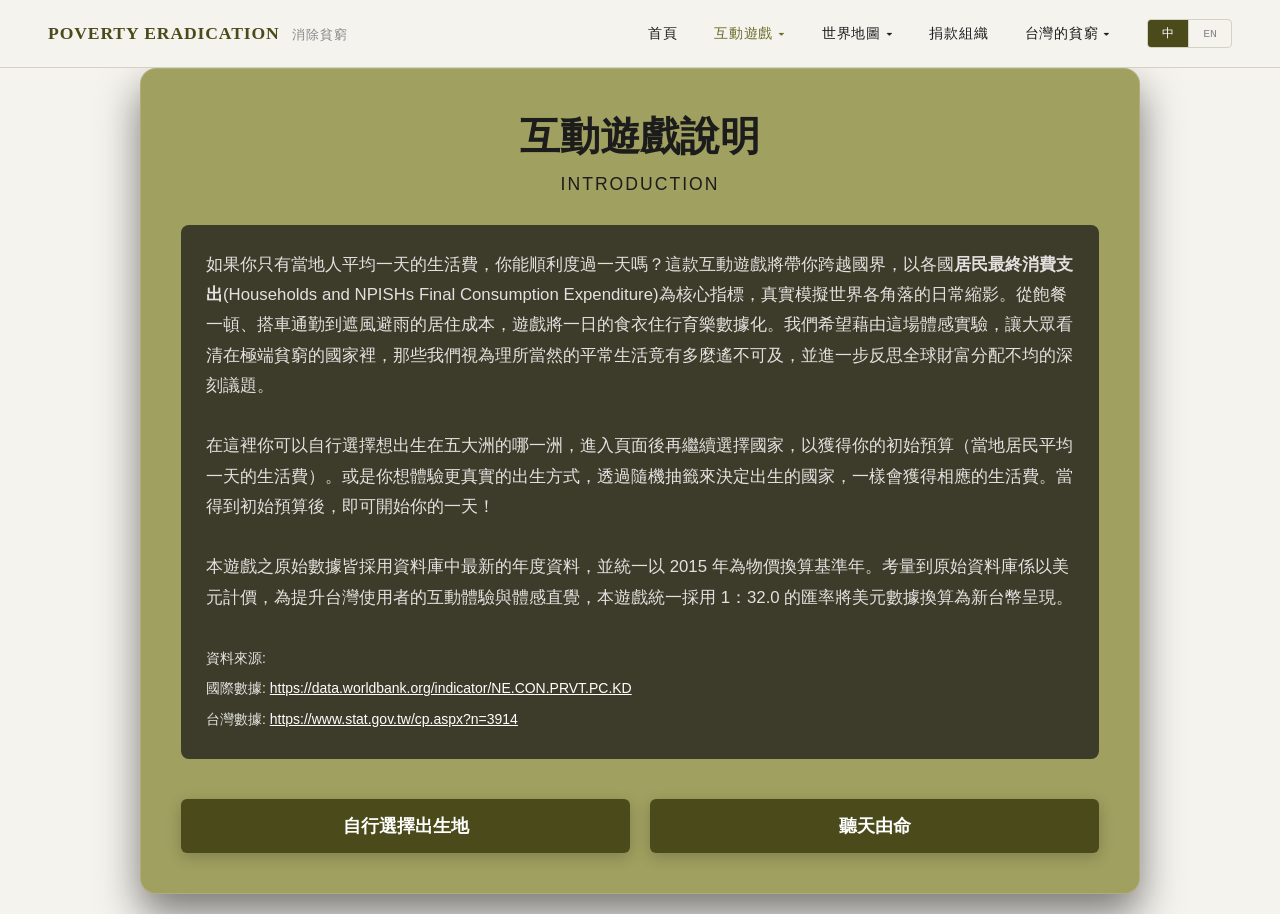
<file: intro.html>
<!DOCTYPE html>
<html lang="zh-TW">
<head>
    <meta charset="UTF-8">
    <meta name="viewport" content="width=device-width, initial-scale=1.0">
    <title>遊戲簡介</title>
    <style>
        /* 基礎全域設定 */
        * {
            margin: 0;
            padding: 0;
            box-sizing: border-box;
            font-family: 'PingFang TC', 'Microsoft JhengHei', sans-serif;
        }
        :root {
            --olive:       #6b6b2a;
            --olive-dark:  #4a4a1a;
            --olive-light: #a0a060;
            --cream:       #f5f3ee;
            --charcoal:    #1c1c1c;
            --gray:        #888;
            --border:      #d4d0c4;
            --white:       #ffffff;
        }

        body {
            font-family: 'Noto Serif TC', serif;
            background: var(--cream);
            color: var(--charcoal);
            overflow-x: hidden;
            scroll-behavior: smooth;
            min-height: 100vh;
            display: flex;
            justify-content: center;
            align-items: center;
            padding: 20px;
        }

        /* 主容器卡片 */
        .container {
            max-width: 1000px;
            width: 100%;
            background: var(--olive-light);
            color:var(--white);
            box-shadow: 0 ;
            padding: 40px;
            border-radius: 16px;
            backdrop-filter: blur(10px);
            border: 1px solid rgba(255, 255, 255, 0.15);
            box-shadow: 0 20px 40px rgba(0, 0, 0, 0.5);
            text-align: center;
        }

        /* 遊戲標題 */
        .game-title {
            font-family: 'Noto Serif TC', serif;
            font-size: 2.5rem;
            color: var(--charcoal);
            margin-bottom: 10px;
            
        }

        .game-subtitle {
            font-size: 1.1rem;
            color: var(--charcoal);
            margin-bottom: 30px;
            letter-spacing: 2px;
        }

        /* 遊戲簡介文字區 */
        .game-description {
            font-size: 1.05rem;
            line-height: 1.8;
            color: rgba(255, 255, 255, 0.85);
            text-align: left;
            margin-bottom: 40px;
            background: #3d3b2a;
            padding: 25px;
            border-radius: 8px;
        }

        /* 按鈕區塊容器 */
        .btn-group {
            display: flex;
            gap: 20px;
            justify-content: center;
            flex-wrap: wrap;
        }

        /* 按鈕共同樣式 */
        .btn {
            font-family: 'Noto Serif TC', serif;
            display: inline-block;
            flex: 1;
            min-width: 200px;
            padding: 15px 30px;
            font-size: 1.1rem;
            font-weight: bold;
            text-decoration: none;
            border-radius: 6px;
            transition: all 0.3s ease;
            box-shadow: 0 4px 15px rgba(0, 0, 0, 0.2);
        }

        /* 按鈕一：網頁版 */
        .btn-web {
            background: var(--olive-dark);
            color: var(--white);
        }

        .btn-web:hover {
            transform: translateY(-3px);
            background: var(--olive);
        }

        /* 按鈕二：下載版/試玩版 */
        .btn-download {
            background: var(--olive-dark);
            color: var(--white);
        }

        .btn-download:hover {
            background: var(--olive);
            transform: translateY(-3px);
           
        }

        /* 手機板調整 */
        @media (max-width: 600px) {
            .container {
                padding: 25px 15px;
            }
            .game-title {
                font-size: 2rem;
            }
            .btn-group {
                flex-direction: column;
            }
            .btn {
                width: 100%;
            }
        }
    </style>
</head>
<body style="padding-top:68px;">

  <!-- 導覽列 -->
  <nav style="position:fixed;top:0;left:0;right:0;height:68px;background:rgba(245,243,238,0.97);backdrop-filter:blur(8px);border-bottom:1px solid #d4d0c4;display:flex;align-items:center;padding:0 48px;z-index:1000;font-family:'Noto Serif TC',serif;">
    <a href="index.html" style="font-family:'Playfair Display',serif;font-size:1.1rem;font-weight:700;color:#4a4a1a;letter-spacing:0.05em;text-transform:uppercase;text-decoration:none;">POVERTY ERADICATION<span style="color:#888;font-weight:400;font-size:0.8rem;margin-left:8px;"> 消除貧窮</span></a>
    <ul style="display:flex;align-items:center;list-style:none;margin:0 0 0 auto;padding:0;">
      <li><a href="index.html" data-zh="首頁" data-en="Home" style="padding:0 18px;height:68px;display:flex;align-items:center;font-size:0.85rem;letter-spacing:0.06em;color:#1c1c1c;text-decoration:none;"></a></li>
      <li style="position:relative;"><a href="intro.html" data-zh="互動遊戲 ▾" data-en="Games ▾" style="padding:0 18px;height:68px;display:flex;align-items:center;font-size:0.85rem;letter-spacing:0.06em;color:#6b6b2a;text-decoration:none;"></a><div class="nav-dropdown" style="position:absolute;top:100%;left:0;background:#fff;border:1px solid #d4d0c4;min-width:140px;opacity:0;pointer-events:none;transition:all 0.2s;transform:translateY(-4px);"><a href="intro.html" data-zh="遊戲介紹" data-en="Introduction" style="display:block;padding:10px 18px;font-size:0.82rem;color:#1c1c1c;text-decoration:none;border-bottom:1px solid #d4d0c4;"></a><a href="game1.html" data-zh="遊戲開始" data-en="Start Game" style="display:block;padding:10px 18px;font-size:0.82rem;color:#1c1c1c;text-decoration:none;border-bottom:1px solid #d4d0c4;"></a><a href="game2.html" data-zh="抽籤遊戲" data-en="Lottery Game" style="display:block;padding:10px 18px;font-size:0.82rem;color:#1c1c1c;text-decoration:none;"></a></div></li>
      <li style="position:relative;"><a href="poverty_Sh3_EN.html" data-zh="世界地圖 ▾" data-en="World Map ▾" style="padding:0 18px;height:68px;display:flex;align-items:center;font-size:0.85rem;letter-spacing:0.06em;color:#1c1c1c;text-decoration:none;"></a><div class="nav-dropdown" style="position:absolute;top:100%;left:0;background:#fff;border:1px solid #d4d0c4;min-width:140px;opacity:0;pointer-events:none;transition:all 0.2s;transform:translateY(-4px);"><a href="poverty_Sh3_EN.html" data-zh="探索貧窮" data-en="Explore Poverty" style="display:block;padding:10px 18px;font-size:0.82rem;color:#1c1c1c;text-decoration:none;border-bottom:1px solid #d4d0c4;"></a><a href="ranking.html" data-zh="貧窮排名" data-en="Poverty Ranking" style="display:block;padding:10px 18px;font-size:0.82rem;color:#1c1c1c;text-decoration:none;"></a></div></li>
      <li><a href="index.html#orgs" data-zh="捐款組織" data-en="Donate" style="padding:0 18px;height:68px;display:flex;align-items:center;font-size:0.85rem;letter-spacing:0.06em;color:#1c1c1c;text-decoration:none;"></a></li>
      <li style="position:relative;"><a href="index.html#taiwan" data-zh="台灣的貧窮 ▾" data-en="Taiwan ▾" style="padding:0 18px;height:68px;display:flex;align-items:center;font-size:0.85rem;letter-spacing:0.06em;color:#1c1c1c;text-decoration:none;"></a><div class="nav-dropdown" style="position:absolute;top:100%;left:0;background:#fff;border:1px solid #d4d0c4;min-width:140px;opacity:0;pointer-events:none;transition:all 0.2s;transform:translateY(-4px);"><a href="index.html#taiwan" data-zh="台灣的貧窮" data-en="Poverty in Taiwan" style="display:block;padding:10px 18px;font-size:0.82rem;color:#1c1c1c;text-decoration:none;border-bottom:1px solid #d4d0c4;"></a><a href="index.html#taiwan" data-zh="相關政策" data-en="Policies" style="display:block;padding:10px 18px;font-size:0.82rem;color:#1c1c1c;text-decoration:none;"></a></div></li>
    </ul>
    <div style="display:flex;border:1px solid #d4d0c4;border-radius:4px;overflow:hidden;font-family:'DM Mono',monospace;font-size:0.72rem;letter-spacing:0.08em;margin-left:18px;">
      <button class="lang-btn active" onclick="setLang('zh')" style="padding:6px 14px;background:transparent;border:none;border-right:1px solid #d4d0c4;cursor:pointer;color:#888;font-family:'DM Mono',monospace;font-size:0.72rem;">中</button>
      <button class="lang-btn" onclick="setLang('en')" style="padding:6px 14px;background:transparent;border:none;cursor:pointer;color:#888;font-family:'DM Mono',monospace;font-size:0.72rem;">EN</button>
    </div>
  </nav>
  <style>
    li:hover>.nav-dropdown{opacity:1!important;pointer-events:auto!important;transform:translateY(0)!important}
    .nav-dropdown a:hover{background:#f5f3ee;color:#6b6b2a}
    .lang-btn.active{background:#4a4a1a!important;color:#fff!important}
    .lang-btn:hover:not(.active){background:#f5f3ee;color:#6b6b2a}
    body.en-mode .lang-zh{display:none!important}
    body:not(.en-mode) .lang-en{display:none!important}
  </style>
  <script>
    function setLang(l){localStorage.setItem('siteLang',l);applyLang(l)}
    function applyLang(l){
      document.querySelectorAll('[data-zh][data-en]').forEach(function(e){e.textContent=l==='zh'?e.dataset.zh:e.dataset.en});
      document.querySelectorAll('.lang-btn').forEach(function(b){b.classList.toggle('active',b.textContent.trim()===(l==='zh'?'中':'EN'))});
      if(l==='en'){document.body.classList.add('en-mode')}else{document.body.classList.remove('en-mode')}
    }
    applyLang(localStorage.getItem('siteLang')||'zh');
  </script>

    <div class="container">
        <!-- 遊戲標題 -->
        <h1 class="game-title"><span class="lang-zh">互動遊戲說明</span><span class="lang-en">Interactive Game Guide</span></h1>
        <div class="game-subtitle">INTRODUCTION</div>

        <!-- 遊戲簡介 -->
        <div class="game-description">
            <div class="lang-zh">
            <p>
                如果你只有當地人平均一天的生活費，你能順利度過一天嗎？這款互動遊戲將帶你跨越國界，以各國<strong>居民最終消費支出</strong>(Households and NPISHs Final Consumption Expenditure)為核心指標，真實模擬世界各角落的日常縮影。從飽餐一頓、搭車通勤到遮風避雨的居住成本，遊戲將一日的食衣住行育樂數據化。我們希望藉由這場體感實驗，讓大眾看清在極端貧窮的國家裡，那些我們視為理所當然的平常生活竟有多麼遙不可及，並進一步反思全球財富分配不均的深刻議題。
            </p>
            <br>
            <p>
                在這裡你可以自行選擇想出生在五大洲的哪一洲，進入頁面後再繼續選擇國家，以獲得你的初始預算（當地居民平均一天的生活費）。或是你想體驗更真實的出生方式，透過隨機抽籤來決定出生的國家，一樣會獲得相應的生活費。當得到初始預算後，即可開始你的一天！
            </p>
            <br>
            <p>
                本遊戲之原始數據皆採用資料庫中最新的年度資料，並統一以 2015 年為物價換算基準年。考量到原始資料庫係以美元計價，為提升台灣使用者的互動體驗與體感直覺，本遊戲統一採用 1：32.0 的匯率將美元數據換算為新台幣呈現。
            </p>
            <br>
            <p> <small>資料來源:</small>
               <br><small>國際數據: <a href="https://data.worldbank.org/indicator/NE.CON.PRVT.PC.KD" target="_blank" style="color: white; text-decoration: underline;">https://data.worldbank.org/indicator/NE.CON.PRVT.PC.KD</a></small>
               <br><small>台灣數據: <a href="https://www.stat.gov.tw/cp.aspx?n=3914" target="_blank" style="color: white; text-decoration: underline;">https://www.stat.gov.tw/cp.aspx?n=3914</a></small>
            </p>
            </div>
            <div class="lang-en">
            <p>
                If you only had one day's average living expenses of a local resident, could you make it through the day? This interactive game takes you across borders, using each country's <strong>Households and NPISHs Final Consumption Expenditure</strong> as the core indicator to simulate daily life around the world. From meals and commuting to housing costs, the game quantifies a full day of living expenses. Through this immersive experiment, we hope to reveal how the everyday life we take for granted is far out of reach in extremely impoverished countries, prompting reflection on global wealth inequality.
            </p>
            <br>
            <p>
                You can choose which continent you'd like to be born in, then select a country to receive your initial budget (the local average daily living expense). Or, for a more realistic experience, use the random lottery to determine your birth country and receive the corresponding budget. Once you have your initial budget, your day begins!
            </p>
            <br>
            <p>
                All data in this game uses the latest annual figures from databases, with 2015 as the base year for price conversion. Since the original data is denominated in USD, we use an exchange rate of 1:32.0 to convert to NTD for a more intuitive experience for users in Taiwan.
            </p>
            <br>
            <p> <small>Data Sources:</small>
               <br><small>International: <a href="https://data.worldbank.org/indicator/NE.CON.PRVT.PC.KD" target="_blank" style="color: white; text-decoration: underline;">https://data.worldbank.org/indicator/NE.CON.PRVT.PC.KD </a></small>
               <br><small>Taiwan: <a href="https://www.stat.gov.tw/cp.aspx?n=3914 target="_blank" style="color: white; text-decoration: underline;">https://www.stat.gov.tw/cp.aspx?n=3914</a></small>
            </p>
            </div>
        </div>

        <!-- 進入遊戲按鈕區 -->
        <div class="btn-group">
            <a href="game1.html" class="btn btn-web"><span class="lang-zh">自行選擇出生地</span><span class="lang-en">Choose by your own</span></a>
            <a href="game2.html" class="btn btn-download"><span class="lang-zh">聽天由命</span><span class="lang-en">Random truntable</span></a>
        </div>
    </div>

</body>
</html>
</file>
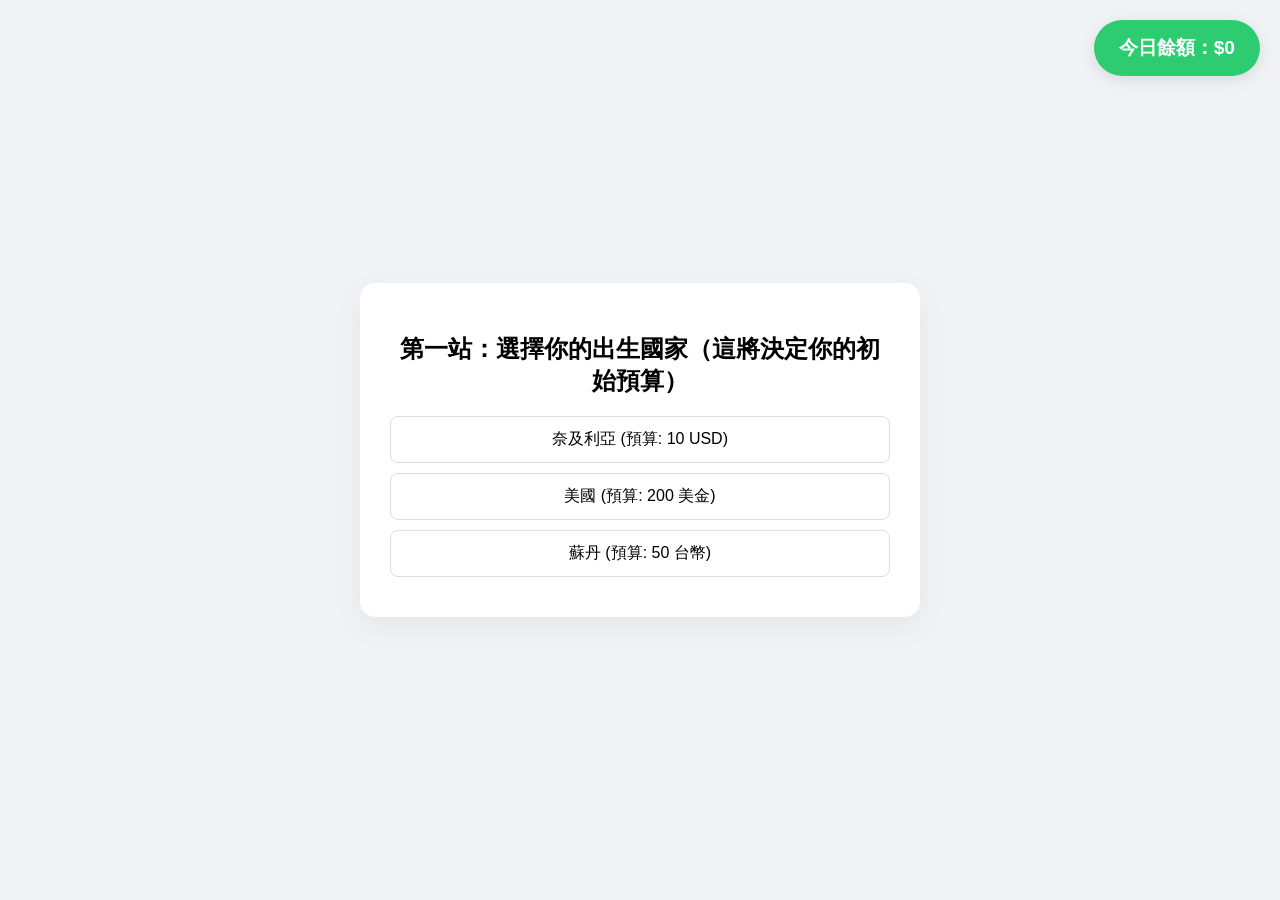
<file: 舊版本/game.html>
<!DOCTYPE html>
<html lang="zh-TW">
<head>
    <meta charset="UTF-8">
    <title>旅遊消費挑戰賽</title>
    <link rel="stylesheet" href="game.css">
</head>
<body>

    <div id="balance-container">
        今日餘額：$<span id="balance">0</span>
    </div>

    <div class="game-container">
        <div id="quiz-card">
            <h2 id="question-text">載入中...</h2>
            <div id="options-container">
                </div>
        </div>
        
        <div id="result-card" class="hidden">
            <h2>今日結算</h2>
            <p id="final-status"></p>
            <button onclick="location.reload()">再玩一次</button>
        </div>
    </div>

    <script src="game.js"></script>
</body>
</html>
</file>
<file: 舊版本/game.css>
body {
    font-family: 'Segoe UI', Tahoma, Geneva, Verdana, sans-serif;
    background-color: #f0f2f5;
    display: flex;
    justify-content: center;
    align-items: center;
    height: 100vh;
    margin: 0;
}

#balance-container {
    position: fixed;
    top: 20px;
    right: 20px;
    background: #2ecc71;
    color: white;
    padding: 15px 25px;
    border-radius: 50px;
    font-size: 1.2rem;
    font-weight: bold;
    box-shadow: 0 4px 15px rgba(0,0,0,0.1);
    z-index: 100;
}

.game-container {
    background: white;
    padding: 30px;
    border-radius: 15px;
    box-shadow: 0 10px 30px rgba(0,0,0,0.05);
    width: 90%;
    max-width: 500px;
    text-align: center;
}

button {
    display: block;
    width: 100%;
    padding: 12px;
    margin: 10px 0;
    border: 1px solid #ddd;
    border-radius: 8px;
    background: white;
    cursor: pointer;
    transition: all 0.3s;
    font-size: 1rem;
}

button:hover {
    background: #e8f4fd;
    border-color: #3498db;
    color: #3498db;
}

.hidden { display: none; }
</file>
